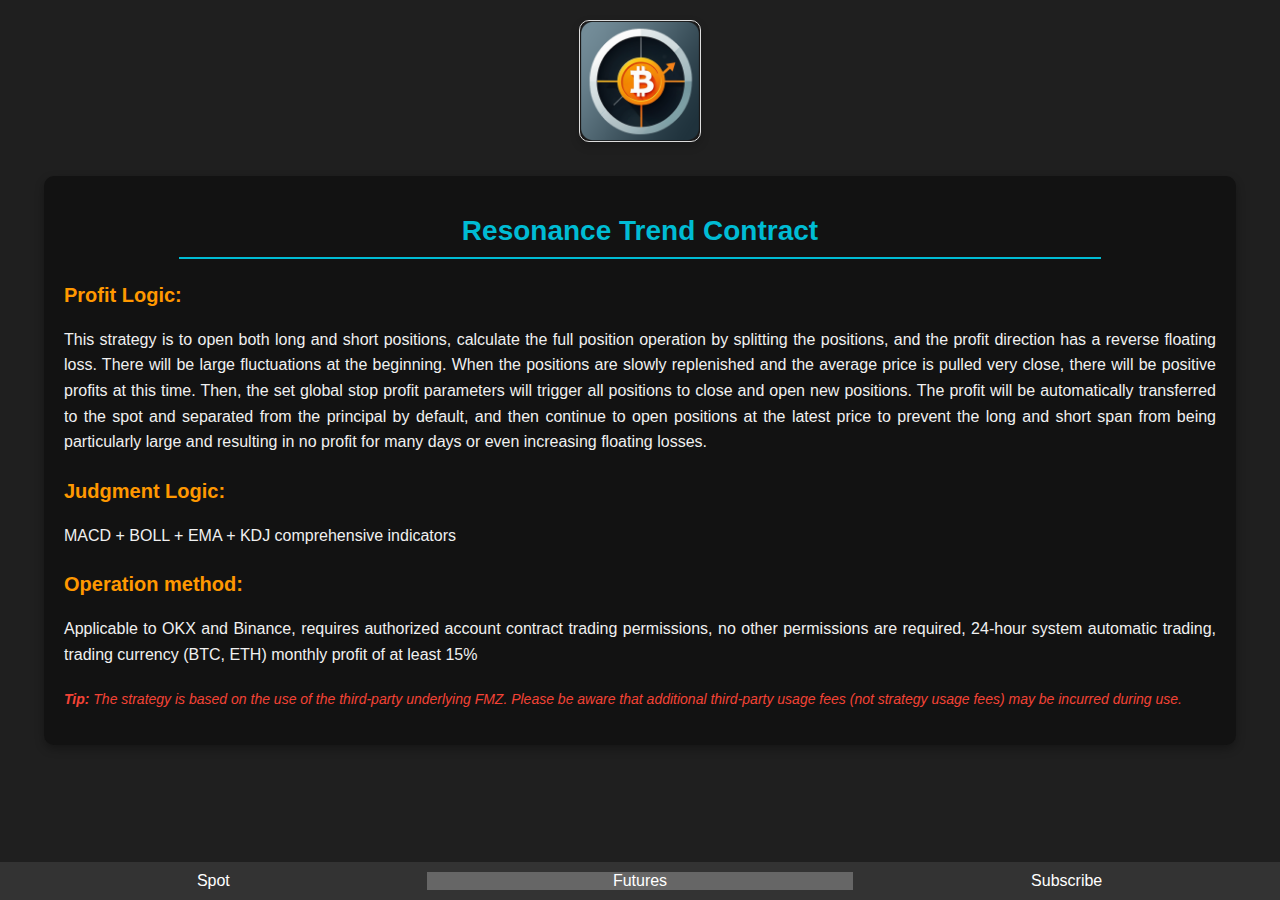
<file: contract.html>
<!DOCTYPE html>
<html lang="zh-CN">
<head>
    <meta charset="UTF-8">
    <meta name="viewport" content="width=device-width, initial-scale=1.0">
    <title>Contract - Resonance Strategy</title>
    <link rel="stylesheet" href="css/style.css">
    <link rel="icon" href="ico/favicon.ico" type="image/x-icon">
</head>
<body>
    <div id="header-container"></div>

    <main>
        <section class="software-intro">
            <h1>Resonance Trend Contract</h1>
            <div class="divider"></div>
            <p class="intro-title">Profit Logic:</p>
            <p>
                This strategy is to open both long and short positions, calculate the full position operation 
                by splitting the positions, and the profit direction has a reverse floating loss. There will 
                be large fluctuations at the beginning. When the positions are slowly replenished and the 
                average price is pulled very close, there will be positive profits at this time. Then, the 
                set global stop profit parameters will trigger all positions to close and open new positions. 
                The profit will be automatically transferred to the spot and separated from the principal by 
                default, and then continue to open positions at the latest price to prevent the long and short 
                span from being particularly large and resulting in no profit for many days or even increasing 
                floating losses.
            </p>

            <p class="intro-title">Judgment Logic:</p>
            <p>
                MACD + BOLL + EMA + KDJ comprehensive indicators
            </p>
            <p class="intro-title">Operation method:</p>
            <p>
                Applicable to OKX and Binance, requires authorized account contract trading permissions, no other permissions are required, 24-hour system automatic trading, trading currency (BTC, ETH) monthly profit of at least 15%
            </p>

            <p class="tip">
                <strong>Tip:</strong> The strategy is based on the use of the third-party underlying FMZ. 
                Please be aware that additional third-party usage fees (not strategy usage fees) may be incurred 
                during use.
            </p>
        </section>
    </main>

    <script src="js/script.js"></script>
</body>
</html>
</file>
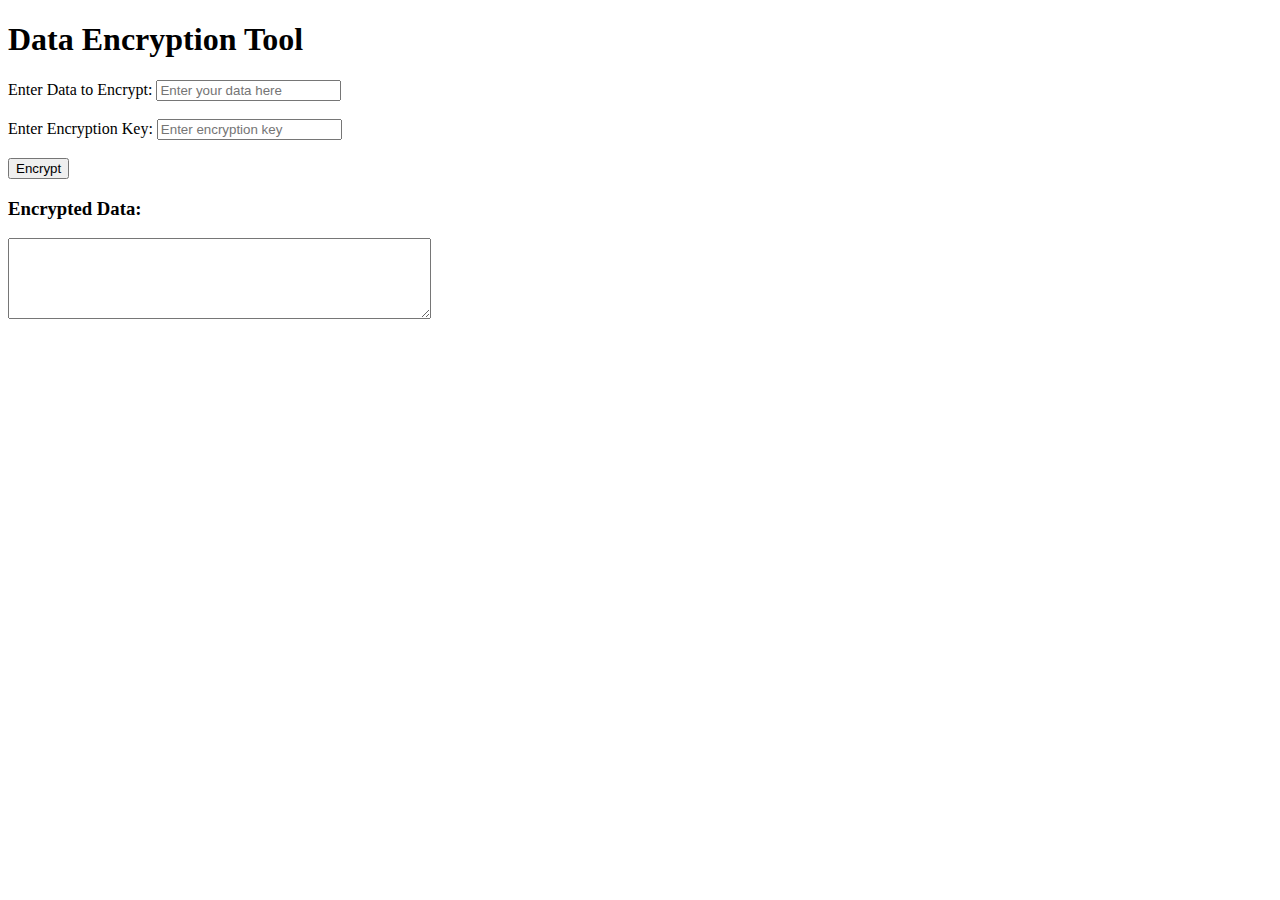
<file: encrypt-tool.html>
<!DOCTYPE html>
<html lang="en">
<head>
    <meta charset="UTF-8">
    <meta name="viewport" content="width=device-width, initial-scale=1.0">
    <title>Encryption Tool</title>
</head>
<body>
    <h1>Data Encryption Tool</h1>
    <label for="data">Enter Data to Encrypt:</label>
    <input type="text" id="data" placeholder="Enter your data here">
    <br><br>
    <label for="key">Enter Encryption Key:</label>
    <input type="text" id="key" placeholder="Enter encryption key">
    <br><br>
    <button onclick="encryptData()">Encrypt</button>
    <h3>Encrypted Data:</h3>
    <textarea id="result" rows="5" cols="50" readonly></textarea>

    <script>
        function encryptData() {
            const data = document.getElementById('data').value;
            const key = document.getElementById('key').value;

            if (data && key) {
                const encrypted = CryptoJS.AES.encrypt(data, key).toString();
                document.getElementById('result').value = encrypted;
            } else {
                alert('Please enter both data and encryption key!');
            }
        }
    </script>
</body>
</html>
</file>
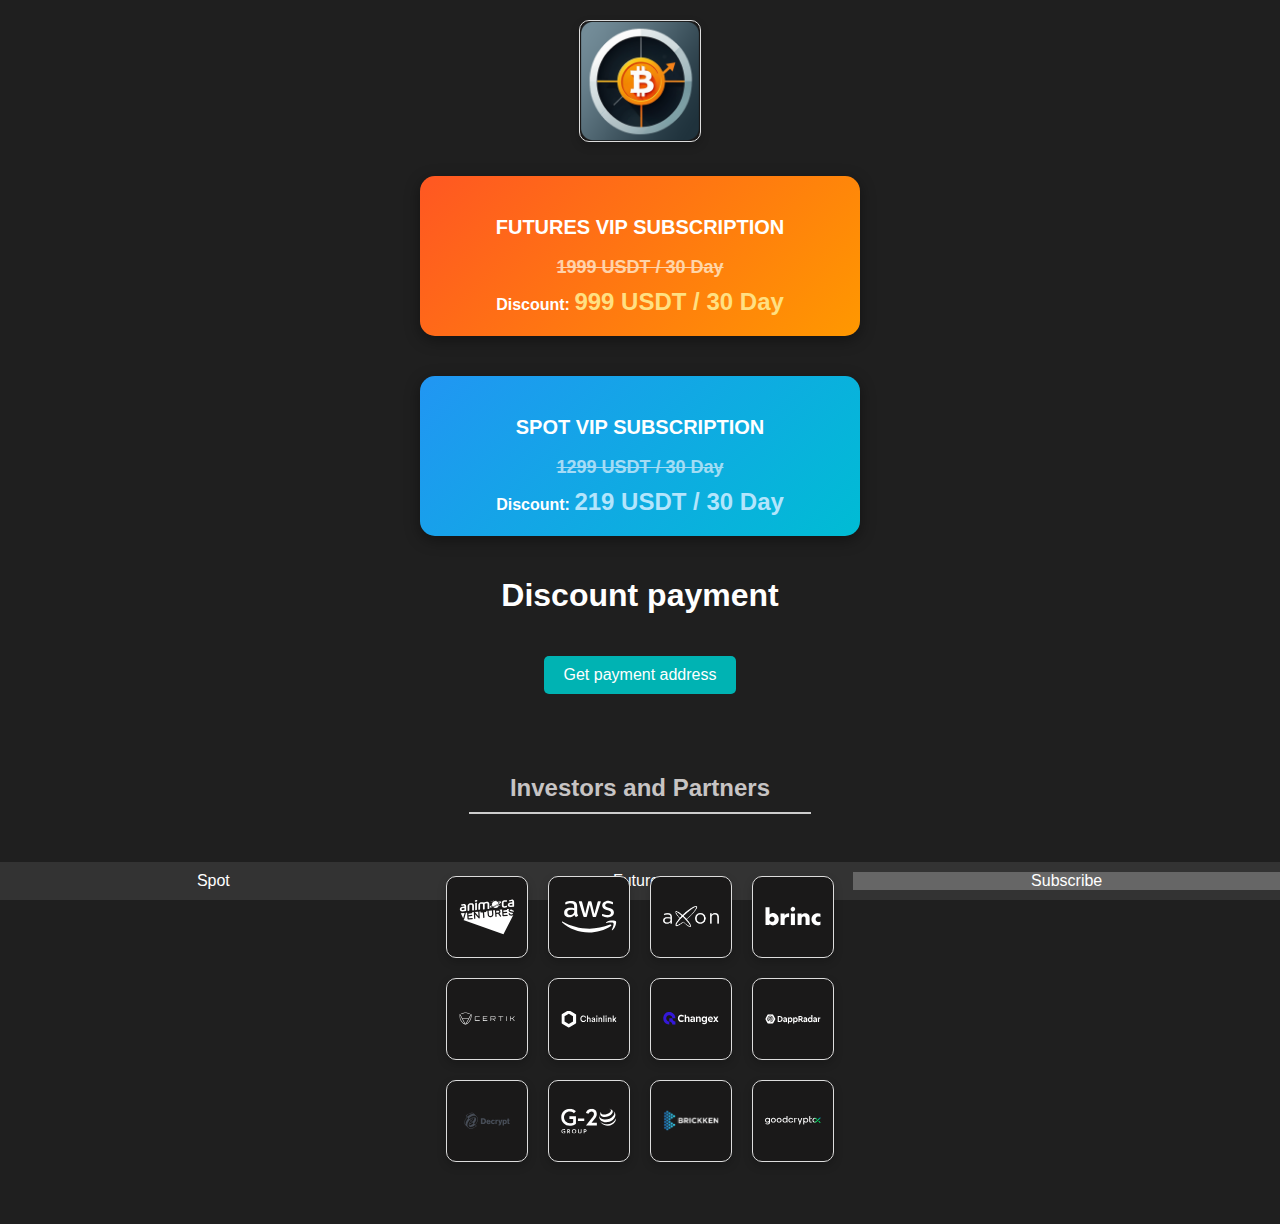
<file: subscription.html>
<!DOCTYPE html>
<html lang="zh-CN">
<head>
    <meta charset="UTF-8">
    <meta name="viewport" content="width=device-width, initial-scale=1.0">
    <title>Subscribe - BTC Research Room</title>
    <link rel="stylesheet" href="css/style.css">
    <link rel="icon" href="ico/favicon.ico" type="image/x-icon">
</head>
<body>
    <div id="header-container"></div>

    <main>
         <!-- VIP 卡片 -->
        <div class="vip-card-highlight">
            <p class="vip-title">Futures VIP Subscription</p>
            <p class="vip-price">1999 USDT / 30 Day</p>
            <p class="vip-discount">Discount: <span>999 USDT / 30 Day</span></p>
        </div>
        <div class="vip-card-alternate">
            <p class="vip-title">Spot VIP Subscription</p>
            <p class="vip-price">1299 USDT / 30 Day</p>
            <p class="vip-discount">Discount: <span>219 USDT / 30 Day</span></p>
        </div>
        <div class="content">
            <h1>Discount payment</h1>
            <!-- 按钮 -->
            <button id="get-address-btn" class="btn">Get payment address</button>

            <!-- 显示区域 -->
            <div id="payment-info" class="hidden">
                <p id="generating-text" class="info-text">Generating your payment address...</p>
                <img id="qr-code" class="hidden" alt="TRC20 QR Code">
                <p id="wallet-address" class="hidden">TKs7sxuJiSLZeLti9KBxk9C66Zfis9v6Se</p>
                <button id="copy-btn" class="btn hidden">Copy Wallet Address</button>
                <p class="info-text">Only transfer TRC20 related assets to this address</p>
            <!-- 电报链接按钮 -->
            <div class="telegram-links">
                <a href="https://t.me/BtcXjennifer" target="_blank">
                    <img src="assets/telegram1.png" alt="Telegram Link 1" class="telegram-button">
                </a>
                <a href="https://t.me/david_thompson_coo" target="_blank">
                    <img src="assets/telegram2.png" alt="Telegram Link 2" class="telegram-button">
                </a>
            </div>
        </div>
    </div>
    <section class="investors-partners">
        <h2>Investors and Partners</h2>
        <div class="divider"></div>
        <div class="logo-wall">
            <!-- LOGO 动态展示 -->
            <div id="logo-display" class="logo-display"></div>
        </div>
    </section>
</main>


    <script src="js/script.js"></script>
</body>
</html>
</file>
<file: css/style.css>
/* 全局样式 */
body {
    background-color: #1f1f1f; /* 深灰色背景 */
    font-family: 'Roboto', sans-serif;
    color: white;
    margin: 0;
    padding: 0;
    overflow-x: hidden;
}

/* 页面主要容器，保持内容宽度与屏幕大小自适应 */
.container {
    max-width: 1200px;
    width: 100%;
    margin: 0 auto;
    padding: 20px;
    box-sizing: border-box;
}

/* LOGO 样式 */
header .logo {
    display: block;
    margin: 0 auto;
    width: 120px;
    height: auto;
    animation: pulse 2s infinite ease-in-out;
}
/* LOGO 样式 */
header {
    text-align: center;
    margin-top: 20px; /* 与顶部保持一定的边距 */
    padding: 0 10px; /* 保证在小屏幕时也有左右间距 */
}

header .logo {
    display: inline-block;
    margin-bottom: 10px; /* LOGO 与分隔线之间的距离 */
    width: 120px;
    height: auto;
    animation: pulse 2s infinite ease-in-out;
}


/* LOGO 动态效果 */
@keyframes pulse {
    0%, 100% {
        transform: scale(1);
        opacity: 1;
    }
    50% {
        transform: scale(1.05);
        opacity: 0.8;
    }
}

/* 固定底部导航栏样式 */
.fixed-nav {
    position: fixed;
    bottom: 0;
    left: 0;
    width: 100%;
    display: flex;
    justify-content: space-around;
    background-color: #333;
    padding: 10px 0;
    box-sizing: border-box;
}

.fixed-nav .nav-item {
    color: white;
    text-align: center;
    font-size: 16px;
    text-decoration: none;
    flex: 1;
}

.fixed-nav .nav-item.active {
    background-color: #666;
}

/* 卡片容器，使用 grid 布局保持卡片大小一致并自适应屏幕 */
.card-container {
    display: grid;
    grid-template-columns: repeat(auto-fill, minmax(250px, 1fr)); /* 设置更小的最小宽度 250px */
    gap: 20px;
    margin-top: 20px;
    margin-bottom: 20px;
    padding: 0 10px;
    box-sizing: border-box;
}

/* 单个卡片样式，确保卡片大小一致 */
.card {
    background: linear-gradient(135deg, rgba(0, 183, 183, 0.1), rgba(0, 0, 0, 0.5)); /* 淡渐变背景 */
    padding: 20px;
    border-radius: 10px;
    box-shadow: 0 4px 10px rgba(0, 0, 0, 0.2);
    color: white;
    text-align: left;
    box-sizing: border-box;
    min-height: 180px; /* 设置固定高度，确保每个卡片大小一致 */
}

/* 卡片头部（日期） */
.card-header .date {
    font-size: 18px; /* 稍微增加字体大小 */
    font-weight: bold;
    display: block;
    color: #FF4081; /* 更显眼的颜色 (粉色) */
}

/* 卡片主体部分 */
.card-body {
    margin-top: 10px;
}

/* 卡片每一项（BTC, Rise, Safe等） */
.card-item {
    display: flex;
    justify-content: space-between;
    align-items: center;
    margin-bottom: 10px;
}

/* 每一项中的文本 */
.card-item span {
    font-size: 14px;
}

/* 勾勾图标样式 */
.check-container {
    text-align: center; /* 勾勾图标居中 */
    margin-top: 20px; /* 给勾勾图标加上空隙 */
}

.check {
    color: #00b3b3;
    font-size: 24px; /* 更大的字体 */
    font-weight: bold; /* 加粗 */
}

/* 特殊卡片样式，用于顶部卡片 */
.special-card {
    background-color: #FF4081; /* 更显眼的颜色 */
    padding: 20px;
    border-radius: 10px;
    box-shadow: 0 4px 10px rgba(0, 0, 0, 0.2);
    margin-bottom: 20px;
    color: white;
    text-align: left;
    width: auto; /* 宽度自适应 */
    max-width: 900px; /* 最大宽度控制 */
    margin: 0 auto; /* 居中显示 */
}

/* 适应小屏幕的特殊卡片样式 */
@media (max-width: 767px) {
    .special-card {
        max-width: 90%; /* 在小屏幕上，宽度为 100% */
        padding: 15px; /* 减少内边距，保持卡片紧凑 */
    }
}

/* 特殊卡片的日期 */
.special-card .date {
    font-size: 18px;
    font-weight: bold;
    color: #FF4081;
}


/* 输入框和按钮样式，使其保持在同一行 */
.input-container {
    display: flex;
    justify-content: space-between;
    align-items: center;
    margin-top: 20px;
    padding: 0 10px;
}

.input-container input {
    padding: 10px;
    font-size: 16px;
    border-radius: 5px;
    border: 1px solid #ddd;
    width: 90%; /* 宽度设置为75%，确保按钮有足够的空间 */
}

.input-container button {
    padding: 10px 20px;
    font-size: 16px;
    border-radius: 5px;
    background-color: #00b3b3;
    color: white;
    border: none;
    cursor: pointer;
    width: 30%; /* 按钮宽度 */
}

.input-container button:hover {
    background-color: #008f8f;
}

#verification-message {
    margin-top: 10px;
    font-size: 16px;
    font-weight: bold;
}

/* 页脚（固定导航栏） */
footer {
    margin-top: 20px;
    padding: 20px;
    text-align: center;
    color: #888;
}
/* 全局容器样式 */
.container {
    display: flex;
    flex-direction: column;
    align-items: center;
    justify-content: center;
    height: 100vh;
    padding: 20px;
    box-sizing: border-box;
}

/* 主内容居中 */
main {
    text-align: center;
}

/* 按钮样式 */
.btn {
    padding: 10px 20px;
    font-size: 16px;
    border-radius: 5px;
    background-color: #00b3b3;
    color: white;
    border: none;
    cursor: pointer;
    margin-top: 20px;
}

.btn:hover {
    background-color: #008f8f;
}

/* 信息文本样式 */
.info-text {
    margin-top: 15px;
    font-size: 14px;
    color: #888;
    text-align: center;
}

/* 二维码样式 */
#qr-code {
    display: block;
    width: 200px;
    height: 200px;
    margin: 20px auto;
    border: 2px solid #00b3b3;
    border-radius: 10px;
}

/* 隐藏元素 */
.hidden {
    display: none;
}
/* 页面容器 */
.container {
    display: flex;
    flex-direction: column;
    align-items: center;
    justify-content: center;
    min-height: 100vh;
    padding: 20px;
    box-sizing: border-box;
}

/* VIP 卡片 */
.vip-card {
    background: linear-gradient(135deg, #00b3b3, #004d99);
    border: 2px solid #00ffff;
    color: white;
    padding: 20px;
    border-radius: 15px;
    text-align: center;
    width: calc(90% - 40px); /* 保持左右20px的边距 */
    max-width: 400px; /* 限制最大宽度 */
    margin-bottom: 20px; /* 与其他内容的间距 */
    box-shadow: 0 4px 15px rgba(0, 0, 0, 0.5);
    animation: glow 1.5s infinite alternate;
}

/* VIP 卡片标题 */
.vip-title {
    font-size: 20px;
    font-weight: bold;
    text-transform: uppercase;
    margin-bottom: 10px;
}

/* 原价 */
.vip-price {
    font-size: 18px;
    text-decoration: line-through;
    opacity: 0.7;
}

/* 优惠价 */
.vip-discount {
    font-size: 22px;
    font-weight: bold;
    margin-top: 10px;
}

.vip-discount span {
    color: #00ffff;
    font-size: 24px;
}

/* 炫酷动画效果 */
@keyframes glow {
    from {
        box-shadow: 0 0 10px #00ffff, 0 0 20px #00b3b3;
    }
    to {
        box-shadow: 0 0 20px #00ffff, 0 0 30px #004d99;
    }
}

/* 主内容 */
main {
    display: flex;
    flex-direction: column;
    align-items: center;
    text-align: center;
    width: 100%;
}

/* 按钮样式 */
.btn {
    padding: 10px 20px;
    font-size: 16px;
    border-radius: 5px;
    background-color: #00b3b3;
    color: white;
    border: none;
    cursor: pointer;
    margin-top: 20px;
}

.btn:hover {
    background-color: #008f8f;
}
/* 电报链接容器 */
.telegram-links {
    display: flex;
    justify-content: center;
    gap: 15px; /* 按钮之间的间距 */
    margin-top: 20px; /* 与上方文字的间距 */
}

/* 电报按钮图片 */
.telegram-button {
    width: 50px; /* 图片宽度 */
    height: 50px; /* 图片高度 */
    border-radius: 5px; /* 圆角效果 */
    box-shadow: 0 4px 10px rgba(0, 0, 0, 0.2);
    transition: transform 0.3s ease, box-shadow 0.3s ease;
}

.telegram-button:hover {
    transform: scale(1.1); /* 鼠标悬停放大效果 */
    box-shadow: 0 6px 15px rgba(0, 0, 0, 0.4);
}



/* 投资与合作伙伴区域 */
.investors-partners {
    text-align: center;
    padding: 20px;
    background: #ffffff00;
    margin-top: 40px;
}

.investors-partners h2 {
    font-size: 24px;
    color: #c7c4c4;
    margin-bottom: 10px;
}

.investors-partners .divider {
    width: 80%;
    height: 2px;
    background: #ccc;
    margin: 10px auto;
}

/* LOGO 墙 */
.logo-wall {
    display: flex;
    justify-content: center;
    align-items: center;
    margin-top: 20px;
    position: relative;
    overflow: hidden;
    height: 370px; /* LOGO 墙的固定高度 */
}

.logo-display {
    display: grid;
    grid-template-columns: repeat(4, 1fr);
    gap: 20px;
    justify-items: center;
    width: 100%;
    padding: 20px;
    box-sizing: border-box;
}

/* 单个 LOGO 样式 */
.logo {
    width: 80px;
    height: 80px;
    background-color: #1a1919;
    border: 1px solid #ddd;
    border-radius: 10px;
    box-shadow: 0 4px 10px rgba(0, 0, 0, 0.2);
    display: flex;
    align-items: center;
    justify-content: center;
    transition: transform 0.3s ease, box-shadow 0.3s ease;
}

.logo img {
    max-width: 70%;
    max-height: 70%;
}

.logo:hover {
    transform: scale(1.1);
    box-shadow: 0 6px 15px rgba(0, 0, 0, 0.4);
}
/* 软件介绍区域 */
.software-intro {
    background: #121212;
    color: #f0f0f0;
    padding: 20px;
    border-radius: 10px;
    margin: 20px auto;
    width: 90%; /* 保持与屏幕边距 */
    box-shadow: 0 4px 10px rgba(0, 0, 0, 0.3);
}

.software-intro h1 {
    font-size: 28px;
    color: #00bcd4;
    text-align: center;
    margin-bottom: 10px;
}

.software-intro .divider {
    width: 80%;
    height: 2px;
    background: #00bcd4;
    margin: 10px auto;
}

.software-intro .intro-title {
    font-size: 20px;
    color: #ff9800;
    margin-top: 20px;
    margin-bottom: 10px;
    font-weight: bold;
}

.software-intro p {
    font-size: 16px;
    line-height: 1.6;
    text-align: justify;
    margin-bottom: 15px;
}

.software-intro .tip {
    font-size: 14px;
    color: #f44336;
    margin-top: 20px;
    font-style: italic;
}
/* 醒目的 VIP 卡片 */
.vip-card-highlight {
    background: linear-gradient(135deg, #ff5722, #ff9800);
    color: #ffffff;
    padding: 20px;
    border-radius: 15px;
    text-align: center;
    box-shadow: 0 4px 15px rgba(0, 0, 0, 0.4);
    margin: 20px auto;
    width: 80%;
    max-width: 400px;
    animation: glow 2s infinite alternate;
}

.vip-card-highlight .vip-title {
    font-size: 20px;
    font-weight: bold;
    margin-bottom: 10px;
    text-transform: uppercase;
}

.vip-card-highlight .vip-price {
    font-size: 18px;
    font-weight: bold;
    margin-bottom: 10px;
    color: #fffbea;
}

.vip-card-highlight .vip-discount {
    font-size: 16px;
    font-weight: bold;
    margin-bottom: 0;
    color: #ffffff;
}

.vip-card-highlight .vip-discount span {
    color: #ffe082;
}

/* 动画效果 */
@keyframes glow {
    from {
        box-shadow: 0 0 10px rgba(255, 87, 34, 0.7), 0 0 20px rgba(255, 152, 0, 0.6);
    }
    to {
        box-shadow: 0 0 20px rgba(255, 87, 34, 1), 0 0 30px rgba(255, 152, 0, 0.8);
    }
}
/* 替代 VIP 卡片 */
.vip-card-alternate {
    background: linear-gradient(135deg, #2196f3, #00bcd4);
    color: #ffffff;
    padding: 20px;
    border-radius: 15px;
    text-align: center;
    box-shadow: 0 4px 15px rgba(0, 0, 0, 0.4);
    margin: 20px auto;
    width: 80%;
    max-width: 400px;
    animation: pulse 2s infinite alternate;
}

.vip-card-alternate .vip-title {
    font-size: 20px;
    font-weight: bold;
    margin-bottom: 10px;
    text-transform: uppercase;
}

.vip-card-alternate .vip-price {
    font-size: 18px;
    font-weight: bold;
    margin-bottom: 10px;
    color: #e3f2fd;
}

.vip-card-alternate .vip-discount {
    font-size: 16px;
    font-weight: bold;
    margin-bottom: 0;
    color: #ffffff;
}

.vip-card-alternate .vip-discount span {
    color: #b3e5fc;
}

/* 动画效果 */
@keyframes pulse {
    from {
        box-shadow: 0 0 10px rgba(33, 150, 243, 0.7), 0 0 20px rgba(0, 188, 212, 0.6);
    }
    to {
        box-shadow: 0 0 20px rgba(33, 150, 243, 1), 0 0 30px rgba(0, 188, 212, 0.8);
    }
}
/* BTC Spot Daily Forecast Section */
.forecast-section {
    background: #121212;
    color: #ffffff;
    padding: 20px;
    border-radius: 10px;
    margin: 20px auto;
    width: 90%; /* 与屏幕保持边距 */
    box-shadow: 0 4px 10px rgba(0, 0, 0, 0.3);
    animation: fadeIn 1s ease-in-out;
}

.forecast-title {
    font-size: 24px;
    color: #00bcd4;
    text-align: center;
    margin-bottom: 10px;
}

.forecast-section .divider {
    width: 80%;
    height: 2px;
    background: #00bcd4;
    margin: 10px auto 20px;
}

.forecast-description {
    font-size: 16px;
    line-height: 1.6;
    margin-bottom: 15px;
    text-align: justify;
    color: #f0f0f0;
}

/* 动画效果 */
@keyframes fadeIn {
    from {
        opacity: 0;
        transform: translateY(-20px);
    }
    to {
        opacity: 1;
        transform: translateY(0);
    }
}
</file>
